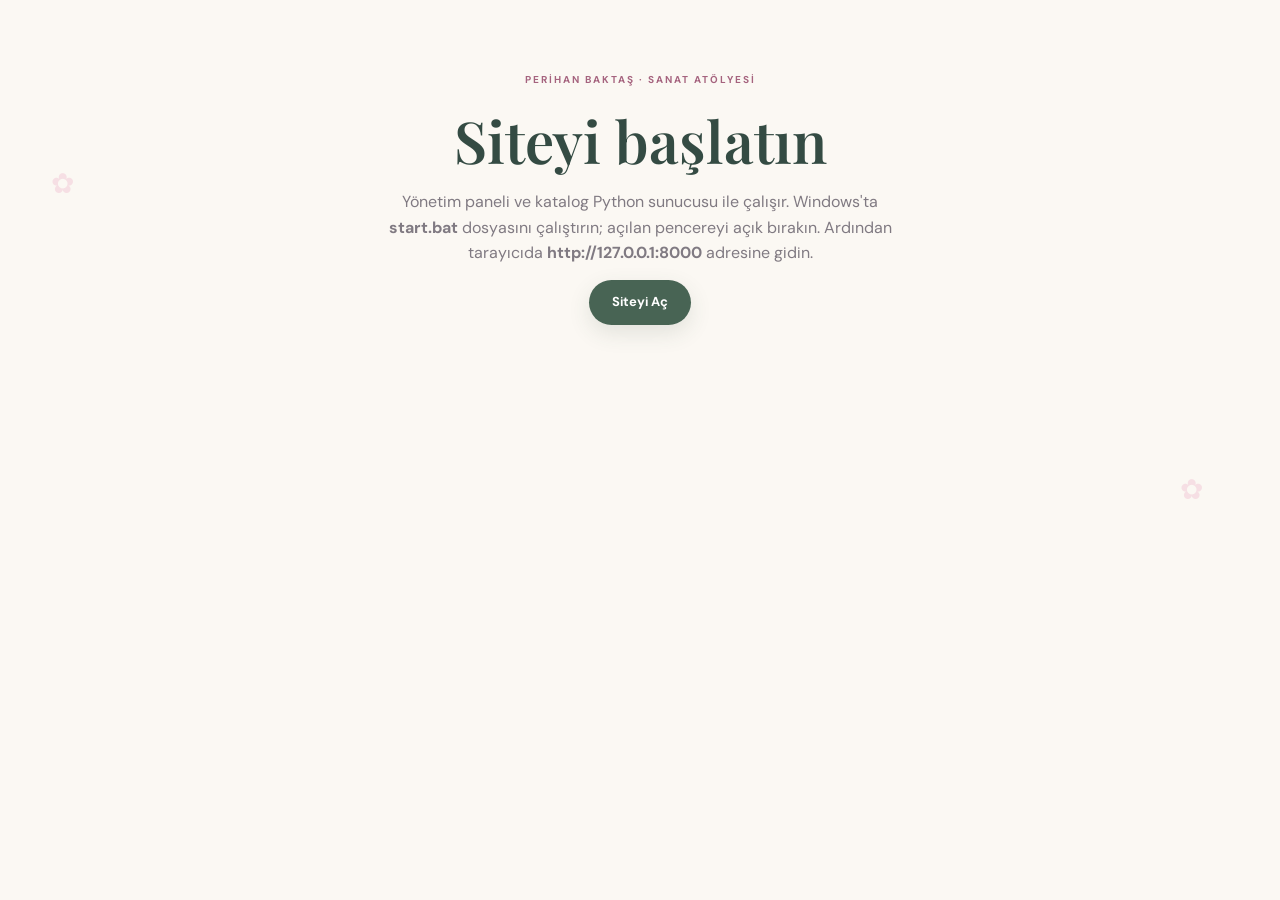
<file: index.html>
<!doctype html>
<html lang="tr">
<head>
  <meta charset="utf-8">
  <meta name="viewport" content="width=device-width, initial-scale=1">
  <title>Sanat Atölyesi · Başlat</title>
  <link rel="stylesheet" href="static/style.css">
</head>
<body>
  <main class="page-intro">
    <span class="eyebrow">PERİHAN BAKTAŞ · SANAT ATÖLYESİ</span>
    <h1>Siteyi başlatın</h1>
    <p>Yönetim paneli ve katalog Python sunucusu ile çalışır. Windows'ta <b>start.bat</b> dosyasını çalıştırın; açılan pencereyi açık bırakın. Ardından tarayıcıda <b>http://127.0.0.1:8000</b> adresine gidin.</p>
    <a class="button" href="http://127.0.0.1:8000">Siteyi Aç</a>
  </main>
</body>
</html>
</file>
<file: static/style.css>
@import url('https://fonts.googleapis.com/css2?family=DM+Sans:wght@400;500;600;700&family=Playfair+Display:wght@500;600;700&display=swap');
:root{--ink:#344b43;--green:#486454;--green-dark:#354d41;--plum:#79546f;--rose:#dfa2b7;--paper:#fbf8f3;--line:#eadfd6;--muted:#807a82;--white:#fff;--shadow:0 20px 55px rgba(65,48,40,.09)}
*{box-sizing:border-box}html{scroll-behavior:smooth}body{margin:0;background:var(--paper);color:var(--ink);font-family:'DM Sans',Arial,sans-serif;line-height:1.6}body:before,body:after{position:fixed;pointer-events:none;z-index:-1;color:#f2cbd7;font-size:28px;opacity:.55}body:before{content:'✿';left:4%;top:18%;animation:drift 16s ease-in-out infinite alternate}body:after{content:'✿';right:6%;top:52%;animation:drift 21s ease-in-out infinite alternate-reverse}@keyframes drift{to{transform:translate(20px,42px) rotate(25deg)}}a{color:var(--plum)}button,input,textarea,select{font:inherit}button,a{transition:transform .18s ease,background .18s ease,color .18s ease}a{text-decoration:none}.site-head{min-height:82px;display:flex;align-items:center;justify-content:space-between;gap:24px;padding:14px clamp(18px,5vw,74px);background:rgba(255,255,255,.86);border-bottom:1px solid var(--line);position:sticky;top:0;z-index:10;backdrop-filter:blur(14px)}.brand{display:flex;align-items:center;gap:12px;color:var(--ink)}.brand-mark{font-size:34px;color:#efa8c1}.brand b{display:block;font:600 19px 'Playfair Display',serif}.brand small{display:block;font-size:9px;letter-spacing:.16em;color:var(--muted)}.site-head nav{display:flex;align-items:center;gap:clamp(10px,2vw,26px);font-size:13px}.site-head nav a{color:#5c5860}.site-head nav a:hover{color:var(--plum)}.site-head nav .admin-link{border:1px solid var(--line);border-radius:30px;padding:7px 14px}.hero{display:grid;grid-template-columns:1.04fr .96fr;gap:6vw;align-items:center;max-width:1240px;margin:48px auto 30px;padding:28px clamp(20px,5vw,60px) 70px}.hero-copy{max-width:550px}.eyebrow{font-size:10px;letter-spacing:.2em;font-weight:700;color:#a5637e}.hero h1,.page-intro h1{font:600 clamp(39px,5.6vw,70px)/1.08 'Playfair Display',serif;margin:18px 0;color:var(--ink)}.hero h1 em{font-weight:500;color:var(--plum)}.hero-copy>p,.page-intro>p{color:var(--muted);font-size:16px;max-width:530px;margin:18px 0 27px}.hero-art{padding:14px;background:#fff;border:1px solid var(--line);border-radius:26px;box-shadow:var(--shadow);transform:rotate(1.2deg)}.hero-canvas{height:340px;border-radius:18px;background:linear-gradient(165deg,#d8eaf1 0 28%,#77b4c8 28% 54%,#f1dfc5 54% 100%);position:relative;overflow:hidden}.hero-canvas span{position:absolute;color:#f3a7c0;text-shadow:0 5px 13px #805d7355;font-size:80px}.hero-canvas span:nth-child(1){top:22%;left:24%}.hero-canvas span:nth-child(2){top:41%;left:57%;font-size:68px;color:#fff}.hero-canvas span:nth-child(3){top:7%;left:66%;font-size:50px;color:#f5d071}.hero-canvas span:nth-child(4){top:55%;left:15%;font-size:48px}.hero-art small{display:block;text-align:center;color:var(--muted);padding:11px}.button{display:inline-flex;align-items:center;justify-content:center;border:0;border-radius:30px;padding:12px 23px;background:var(--green);color:#fff;font-weight:700;font-size:13px;cursor:pointer;box-shadow:0 8px 22px #354d4120}.button:hover{background:var(--green-dark);transform:translateY(-2px);color:#fff}.button.ghost{background:transparent;border:1px solid #d7c4d1;color:var(--plum);box-shadow:none;margin-left:8px}.button.ghost:hover{background:#f8edf1}.button.small{padding:9px 16px;font-size:12px}.button.wide{width:100%;margin-top:8px}.section{max-width:1320px;margin:0 auto;padding:50px clamp(18px,4vw,50px)}.section-heading{text-align:center;margin:0 auto 30px}.section-heading h2,.about h2,.custom-banner h2,.reference-card h2{font:600 clamp(30px,4vw,43px)/1.15 'Playfair Display',serif;margin:7px 0;color:var(--ink)}.section-heading p{color:var(--muted);margin:6px 0}.product-grid{display:grid;grid-template-columns:repeat(4,minmax(0,1fr));gap:20px}.product-card{position:relative;min-width:0;border:1px solid var(--line);border-radius:19px;background:#fff;padding:10px;overflow:hidden;box-shadow:0 12px 35px #5441370b}.product-card:hover{transform:translateY(-4px);box-shadow:var(--shadow)}.art-frame{height:230px;background:#f3eee8;border-radius:13px;overflow:hidden}.art-frame img{width:100%;height:100%;object-fit:cover}.art-placeholder{height:100%;display:flex;align-items:center;justify-content:center;gap:4px;position:relative;background:linear-gradient(155deg,#cce5f2,#f7e1e9)}.art-placeholder i{font-style:normal;font-size:44px;color:#efa5bd;text-shadow:0 4px 8px #72576b35}.art-placeholder i:nth-child(2){font-size:58px;color:#fff}.art-placeholder i:nth-child(3){font-size:35px;color:#f5cc68}.art-placeholder i:nth-child(4){font-size:50px;color:#d38ea9}.art-1{background:linear-gradient(160deg,#f8dba7,#efa950)}.art-1 i{color:#f0ac18}.art-2{background:linear-gradient(160deg,#cceaf5 0 40%,#74b6cf 40% 66%,#f3dfbf 66%)}.art-3{background:linear-gradient(150deg,#efd7e6,#d8e3f3)}.art-4{background:linear-gradient(160deg,#d1e4dd,#f8e2d8)}.badge{display:inline-block;border-radius:30px;background:#f7edf1;color:var(--plum);font-size:10px;font-weight:700;padding:5px 10px}.product-card>.badge{position:absolute;top:20px;left:20px;z-index:1;background:#ffffffeb}.product-card>.sold-badge{background:#e9eee9;color:#506959}.product-info{padding:13px 8px 10px}.product-code{color:#9b8390;letter-spacing:.12em;font-size:9px;font-weight:700}.product-info h3{font:600 19px 'Playfair Display',serif;margin:3px 0}.product-info>p{margin:3px 0;color:var(--muted);font-size:12px}.product-price{display:flex;align-items:center;gap:9px;margin:10px 0!important}.product-price b{color:#684c62;font-size:17px}.product-price del{color:#a9a1a4;font-size:13px}.description{min-height:38px}.actions{display:flex;gap:7px;flex-wrap:wrap;margin-top:10px}.actions .button.ghost{margin:0}.carousel{position:relative;padding:0 33px}.carousel-track{display:flex;grid-template-columns:none;overflow:auto;scrollbar-width:none;scroll-snap-type:x mandatory;gap:18px;padding:5px 2px 16px;scroll-behavior:smooth}.carousel-track::-webkit-scrollbar{display:none}.carousel-track .product-card{flex:0 0 clamp(230px,26vw,285px);scroll-snap-align:start}.carousel-arrow{position:absolute;z-index:2;top:44%;width:42px;height:42px;border-radius:50%;border:1px solid var(--line);background:#fff;color:var(--plum);font-size:28px;line-height:1;box-shadow:0 5px 14px #493b3615;cursor:pointer}.carousel-arrow:hover{background:var(--green);color:white}.carousel-arrow[data-carousel=prev]{left:0}.carousel-arrow[data-carousel=next]{right:0}.filters{display:flex;justify-content:center;align-items:end;gap:12px;margin:0 auto 24px}.filters label{max-width:220px}.sold-section{padding-top:18px}.custom-banner{max-width:1180px;margin:30px auto 70px;background:#f2e8e9;border-radius:26px;padding:clamp(24px,5vw,56px);display:grid;grid-template-columns:1.2fr .8fr;align-items:center;gap:40px}.custom-banner p{max-width:540px;color:var(--muted)}.custom-banner img{width:100%;max-height:270px;object-fit:cover;border-radius:18px;box-shadow:var(--shadow)}.about{padding:60px 20px 80px;text-align:center;max-width:720px;margin:auto}.about p{color:var(--muted)}.page-intro{text-align:center;max-width:850px;padding:65px 20px 30px;margin:auto}.page-intro h1{font-size:clamp(38px,5vw,58px)}.page-intro>p{margin:14px auto}.form-layout{max-width:1060px;margin:10px auto 80px;padding:0 20px;display:grid;grid-template-columns:1.15fr .85fr;gap:26px;align-items:start}.form-card,.reference-card{background:#fff;border:1px solid var(--line);border-radius:20px;padding:clamp(20px,3vw,34px);box-shadow:var(--shadow)}.form-card form{display:grid;gap:15px}.form-card label,.filters label,.quote-form label{display:grid;gap:7px;color:#4b514e;font-size:13px;font-weight:600}.form-card input,.form-card textarea,.form-card select,.filters select,.quote-form input{border:1px solid #e0d6d1;background:#fffdfb;border-radius:10px;padding:11px 12px;outline:none;width:100%;color:var(--ink)}.form-card input:focus,.form-card textarea:focus,.filters select:focus,.quote-form input:focus{border-color:#bd8ca3;box-shadow:0 0 0 3px #f2e7ed}.form-card small{font-weight:400;color:var(--muted);font-size:11px}.image-preview{height:180px;border:1px dashed #d9c9d1;border-radius:14px;display:grid;place-items:center;color:#aa9da4;overflow:hidden}.image-preview img{display:none;width:100%;height:100%;object-fit:contain}.image-preview.has-image img{display:block}.image-preview.has-image span{display:none}.reference-card img{width:100%;height:205px;object-fit:cover;border-radius:13px;margin-bottom:18px}.reference-card ol{padding-left:21px;color:var(--muted);font-size:14px}.reference-card li{padding:5px 0}.narrow{max-width:520px;margin:0 auto 80px}.notice{max-width:1200px;margin:15px auto;padding:12px 18px;background:#eef5ef;color:#41604a;border:1px solid #d5e3d7;border-radius:12px}.notice.error{background:#fff1ed;color:#9b4737}.center{text-align:center}.reference-code{display:inline-block;padding:12px 25px;border-radius:12px;background:#f7eff2;color:var(--plum);font:700 30px 'Playfair Display',serif;letter-spacing:.12em}.order-result{border-top:1px solid var(--line);margin-top:25px;padding-top:22px}.order-result h2{font:600 26px 'Playfair Display',serif}.offer{display:grid;grid-template-columns:1fr auto;gap:8px 20px;padding:18px;background:#f7f2ed;border-radius:14px;margin:20px 0}.offer span{color:var(--muted)}.offer b{color:var(--green)}.inline-form{display:inline-flex;margin:6px 5px 0 0}.admin-top{max-width:1280px;margin:55px auto 28px;padding:0 24px}.admin-top h1{font:600 42px 'Playfair Display',serif;margin:5px 0}.admin-top p{color:var(--muted);margin-top:0}.admin-nav{display:flex;gap:8px;flex-wrap:wrap;margin-top:20px}.admin-nav a{padding:8px 13px;border-radius:20px;border:1px solid var(--line);font-size:12px;color:var(--plum)}.admin-nav a.active{background:var(--green);color:#fff}.admin-orders{max-width:1280px;margin:20px auto 80px;padding:0 24px;display:grid;gap:18px}.admin-order{display:grid;grid-template-columns:180px 1fr;gap:22px;background:#fff;border:1px solid var(--line);border-radius:17px;padding:16px;box-shadow:0 10px 30px #5441370b}.admin-thumb{width:100%;height:180px;object-fit:cover;border-radius:12px}.order-details h3{margin:9px 0 0;font:600 22px 'Playfair Display',serif}.order-details p{margin:3px 0 8px;color:var(--muted)}.row-between{display:flex;justify-content:space-between;gap:15px;align-items:center}.quote-form{display:flex;align-items:end;gap:10px;flex-wrap:wrap;border-top:1px solid var(--line);padding-top:14px;margin-top:15px}.quote-form label{min-width:140px}.quote-form input{padding:8px}.admin-form{max-width:950px;margin:0 auto 80px}.form-grid{display:grid;grid-template-columns:1fr 1fr;gap:14px}.span-2{grid-column:span 2}.check-row{display:flex;gap:24px;margin:8px 0 18px;flex-wrap:wrap}.check-row label{display:flex;align-items:center;gap:8px}.check-row input{width:auto}.table-wrap{max-width:1280px;margin:15px auto 50px;padding:0 24px;overflow:auto}table{width:100%;border-collapse:collapse;background:#fff;border-radius:14px;overflow:hidden;font-size:13px}th,td{padding:12px 13px;text-align:left;border-bottom:1px solid #eee5df}th{background:#f4ede7;color:#645c5e}.text-button{background:none;border:0;color:#a45264;text-decoration:underline;cursor:pointer;padding:0}.admin-top+.table-wrap+h2,.table-wrap+h2{max-width:1280px;margin:0 auto;padding:0 24px;font:600 25px 'Playfair Display',serif}.empty{text-align:center;color:var(--muted);padding:28px}.site-head+main{min-height:65vh}footer{border-top:1px solid var(--line);padding:28px clamp(20px,5vw,70px);display:flex;justify-content:space-between;align-items:center;gap:20px;background:#f5f0e9;color:#675d62;font-size:12px}footer p{margin:2px 0;color:var(--muted)}.socials{display:flex;gap:16px}.socials a{color:var(--plum)}
@media(max-width:980px){.product-grid{grid-template-columns:repeat(3,minmax(0,1fr))}.hero{gap:3vw}.hero-canvas{height:290px}.site-head nav{gap:10px}.site-head nav a{font-size:12px}}
@media(max-width:700px){.site-head{align-items:flex-start;flex-direction:column;gap:10px;position:relative}.site-head nav{width:100%;overflow-x:auto;padding-bottom:2px}.site-head nav a{white-space:nowrap}.hero{grid-template-columns:1fr;margin-top:20px;padding-bottom:38px}.hero-art{max-width:520px;width:100%;margin:auto}.hero-canvas{height:250px}.product-grid{grid-template-columns:repeat(2,minmax(0,1fr));gap:12px}.art-frame{height:180px}.product-info h3{font-size:17px}.product-info{padding:10px 5px}.actions .button{padding:8px 10px;font-size:11px}.custom-banner{grid-template-columns:1fr;margin:10px 16px 40px}.custom-banner img{max-height:230px}.form-layout{grid-template-columns:1fr}.reference-card{order:-1}.admin-order{grid-template-columns:1fr}.admin-thumb{height:230px;max-width:100%}.admin-form{margin:0 14px 55px}.form-grid{grid-template-columns:1fr}.span-2{grid-column:auto}.quote-form{align-items:stretch;flex-direction:column}.filters{flex-wrap:wrap}.filters label{flex:1;min-width:140px}.filters .button{width:100%}footer{flex-wrap:wrap}.section{padding-top:38px;padding-bottom:38px}.carousel{padding:0 20px}.carousel-track .product-card{flex-basis:78vw}}
.category-manager{border:1px solid #e8ddd7;border-radius:14px;padding:16px;margin:6px 0 18px}.category-manager legend{padding:0 8px;color:#4b514e;font-weight:700}.category-setting-row{display:flex;gap:9px;margin:8px 0}.category-setting-row input{flex:1;min-width:0}.size-choice{display:flex;align-items:end;gap:10px;border:1px solid #e8ddd7;border-radius:12px;padding:14px}.size-choice label{flex:1;display:grid;gap:6px}.size-choice input,.size-choice select{border:1px solid #e0d6d1;background:#fffdfb;border-radius:10px;padding:10px;width:100%}.size-x{padding-bottom:8px}.category-checks{display:flex;gap:16px;flex-wrap:wrap;border:1px solid #e8ddd7;border-radius:12px;padding:14px}.category-checks label{display:inline-flex;gap:7px;align-items:center}.copy-code{border:0;border-radius:14px;background:#f6edf1;color:#704c67;font-size:11px;padding:5px 8px;cursor:pointer}.copy-code:hover{background:#ead9e2}@media(max-width:650px){.size-choice{flex-wrap:wrap}}
@media(max-width:390px){.product-grid{grid-template-columns:1fr}.art-frame{height:240px}.hero h1{font-size:39px}}
.like-row{display:flex;justify-content:flex-end;margin-top:5px}.like-button{display:inline-flex;align-items:center;justify-content:center;gap:6px;min-width:44px;padding:5px 8px;border:0;border-radius:999px;background:transparent;color:#927282;font:700 12px/1 'DM Sans',Arial,sans-serif;cursor:pointer;transition:color .18s ease,background .18s ease,transform .18s ease}.like-button:hover{background:#fbf0f3;color:#d64f79;transform:translateY(-1px)}.like-button svg{width:19px;height:19px;fill:transparent;stroke:currentColor;stroke-width:1.8;stroke-linecap:round;stroke-linejoin:round;transition:fill .18s ease,transform .18s ease}.like-button[aria-pressed=true]{color:#df4f7b}.like-button[aria-pressed=true] svg{fill:currentColor;transform:scale(1.06)}.like-button:disabled{opacity:.62;cursor:wait}.like-button:focus-visible{outline:2px solid #b87b96;outline-offset:2px}

.section-choice{min-width:0;margin:0 0 16px;padding:15px 18px;border:1px solid var(--line);border-radius:14px;background:#fdfaf7}.section-choice legend{padding:0 7px;color:var(--ink);font-weight:700}.section-choice>p{margin:0 0 12px;color:var(--muted);font-size:12px}.section-checks{display:flex;flex-wrap:wrap;gap:10px}.section-checks label{display:flex;align-items:center;gap:8px;padding:9px 12px;border:1px solid var(--line);border-radius:11px;background:#fff;color:#51464d;font-size:13px;cursor:pointer}.section-checks input{width:auto;accent-color:var(--plum)}@media(max-width:700px){.section-checks{display:grid;grid-template-columns:1fr}.section-checks label{width:100%}}

.button.sold-button{background:#e7e4e2;color:#776f73;box-shadow:none;cursor:default;transform:none}
</file>
